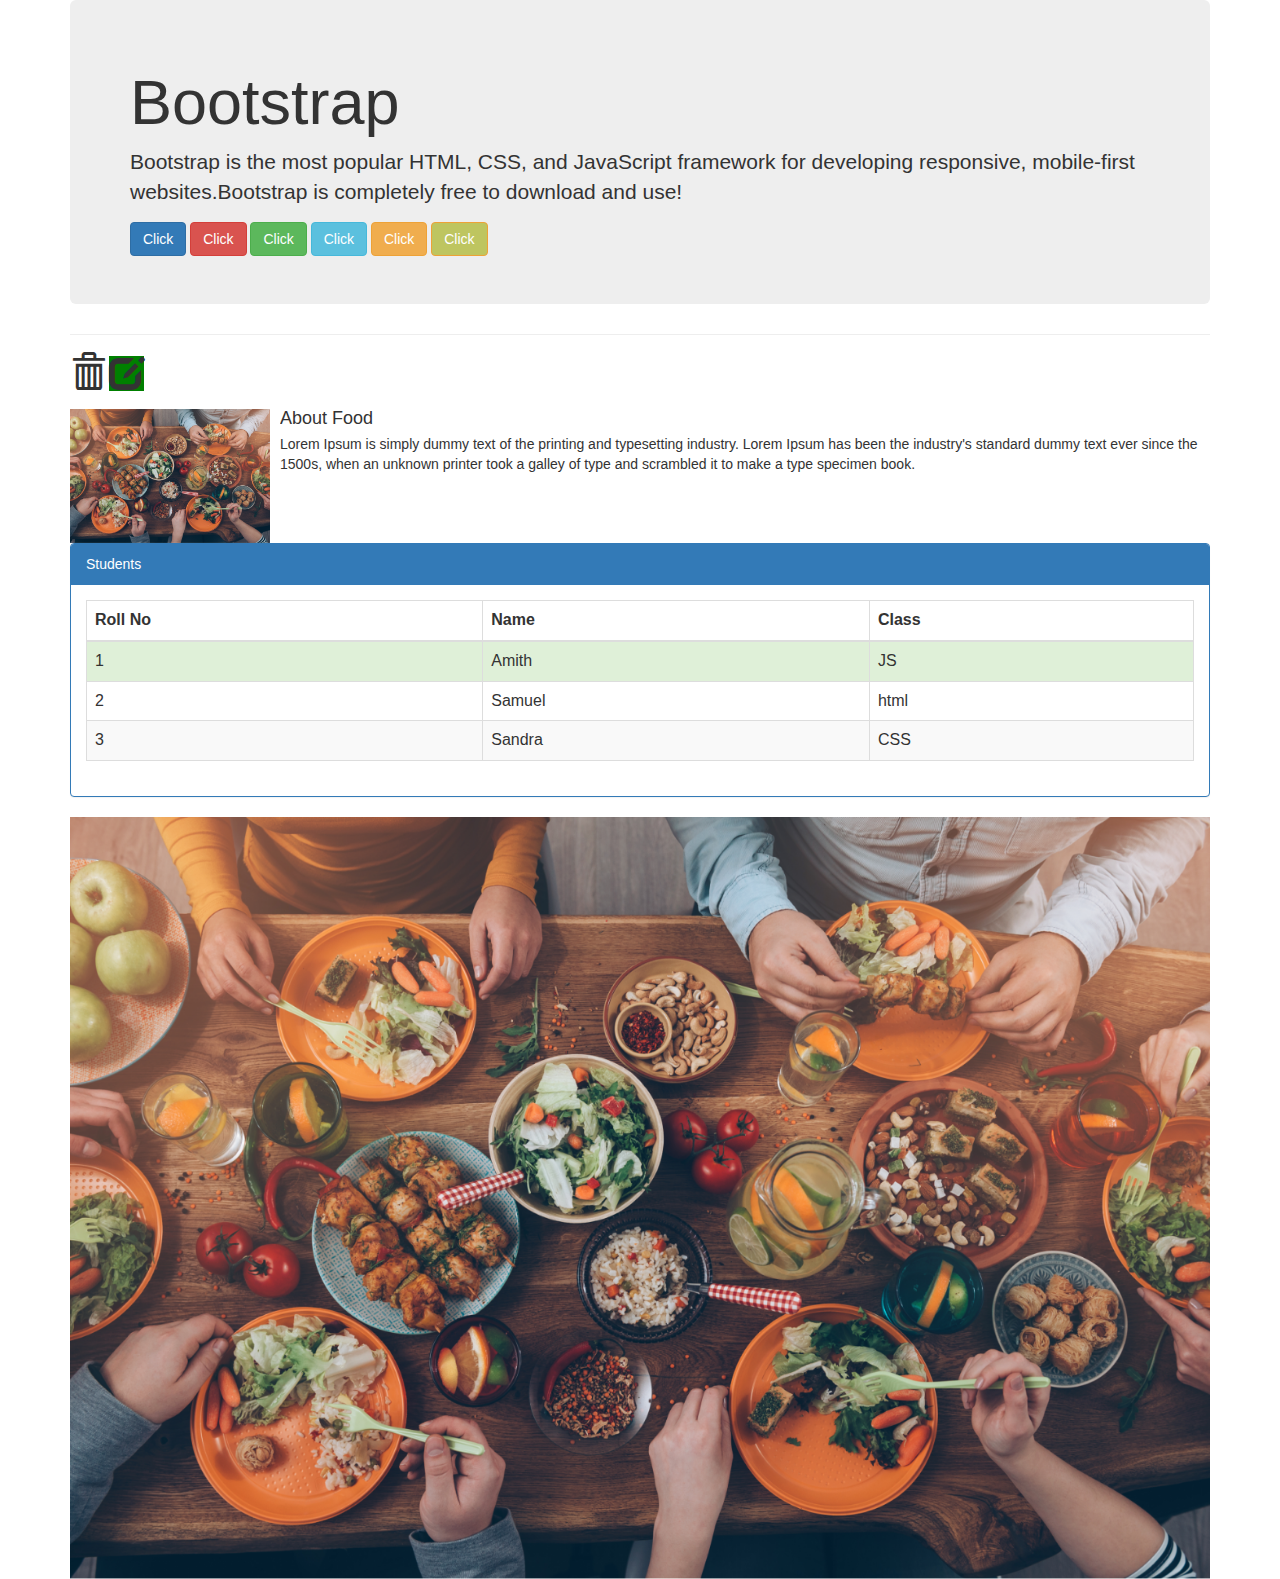
<file: index.html>
<html>
    <head>
        <link rel="stylesheet" href="https://maxcdn.bootstrapcdn.com/bootstrap/3.4.1/css/bootstrap.min.css">
        <script src="https://ajax.googleapis.com/ajax/libs/jquery/3.6.0/jquery.min.js"></script>
        <script src="https://maxcdn.bootstrapcdn.com/bootstrap/3.4.1/js/bootstrap.min.js"></script>

        <link rel="stylesheet" href="index.css">
    </head>

    <body>
      <div class="container">

        <div class="jumbotron">
            <h1>Bootstrap</h1>

            <P>
               Bootstrap is the most popular HTML, CSS, and JavaScript framework for developing responsive, mobile-first websites.Bootstrap is completely free to download and use!
            </P>

            <button class=" btn btn-primary" data-toggle="modal" data-target="#devModal">Click</button>
            <button class=" btn btn-danger">Click</button>
            <button class=" btn btn-success">Click</button>
            <button class=" btn btn-info">Click</button>
            <button class=" btn btn-warning">Click</button>
            <button class=" btn btn-warning btn-lightyellow">Click</button>
        </div>

        <div id="devModal" class="modal fade" role="dialog">
            <div class="modal-dialog">
                <div class="modal-content">
                    <div class="modal-header">
                        <button type="button" class="close" data-dismiss="modal">&times;</button>
                        <h4 class="modal-title">JavaScript Details</h4>
                    </div>

                    <div class="modal-body">
                        <p>Lorem Ipsum is simply dummy text of the printing and typesetting industry. Lorem Ipsum has been the industry's standard dummy text ever since the 1500s, when an unknown printer took a galley of type and scrambled it to make a type specimen book. 
                        </p>
                    </div>

                    <div class="modal-footer">
                        <button type="button" class="btn btn-default" data-dismiss="modal">Close</button>
                    </div>
                </div>

            </div>

        </div>
        <hr>

        <i class="fa-brands fa-facebook-square fblogo"></i>
        <span class="glyphicon glyphicon-trash del-icon"></span>
        <span class="glyphicon glyphicon-edit edit-icon"></span>

        <div class="media">
            <div class="media-left">
                <img src="./images/foodWallpaper.png" class="media-object" width="200px">
            </div>

            <div class="media-body">
                
                <h4 class="media-heading">About Food</h4>

                <p>Lorem Ipsum is simply dummy text of the printing and typesetting industry. Lorem Ipsum has been the industry's standard dummy text ever since the 1500s, when an unknown printer took a galley of type and scrambled it to make a type specimen book. 
                </p>

            </div>
        </div>

        <div class="panel panel-primary">
            <div class="panel-heading">
                 Students
            </div>

            <div class="panel-body">
                <table class="table table-bordered table-hover table-striped">
                    <thead>
                        <tr>
                            <th>Roll No</th>
                            <th>Name</th>
                            <th>Class</th>
                        </tr>
                        
                    </thead>
                    <tbody>
                        <tr class="success">
                            <td>1</td>
                            <td>Amith</td>
                            <td>JS</td>
                        </tr>
                        <tr>
                            <td>2</td>
                            <td>Samuel</td>
                            <td>html</td>
                        </tr>
                        <tr>
                            <td>3</td>
                            <td>Sandra</td>
                            <td>CSS</td>
                        </tr>
                    </tbody>
        
                </table>
            </div>

        </div>

        

        <img src="images/foodWallpaper.png" class="img-responsive" >

      </div>
      
        
    </body>
</html>
</file>
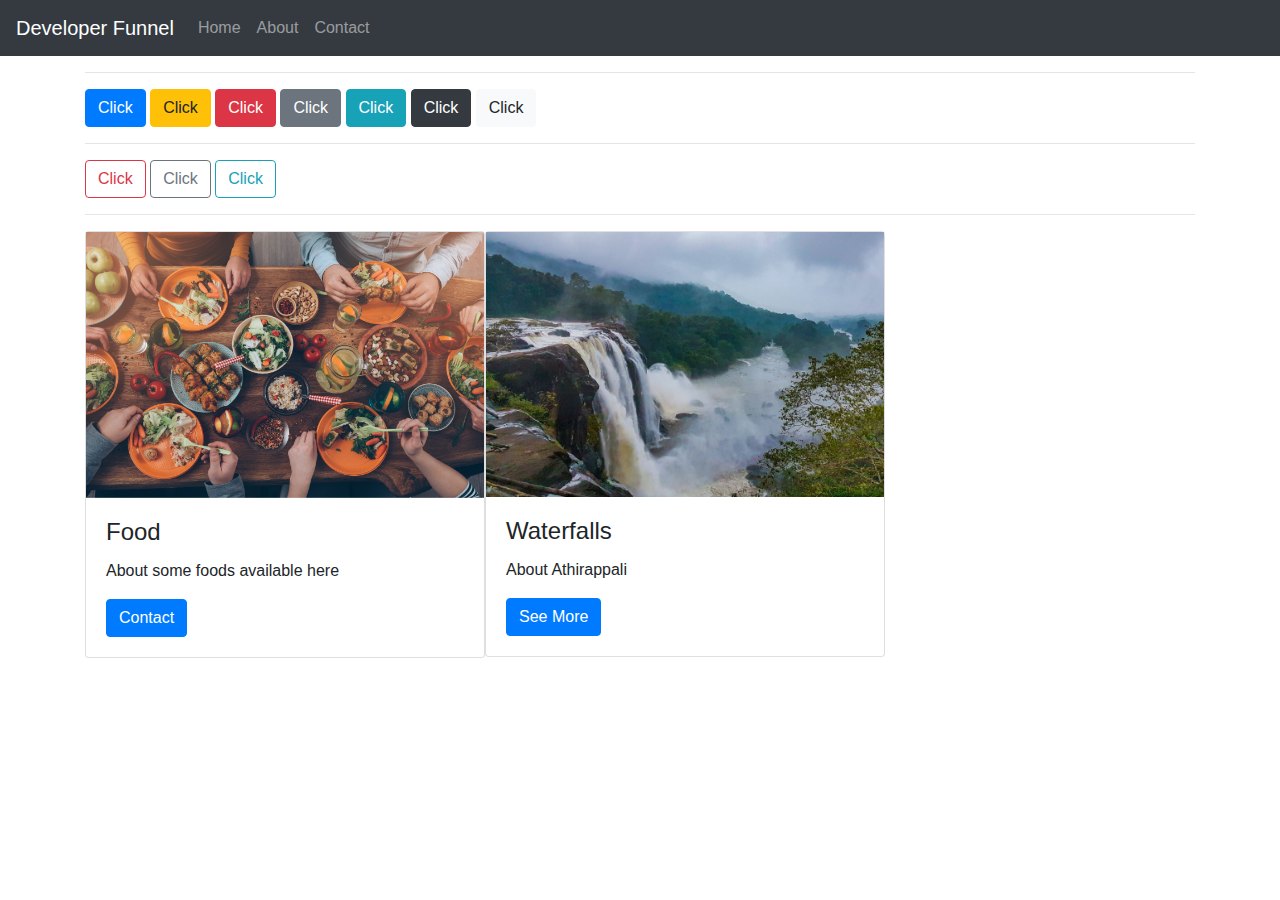
<file: boot4.html>
<html>
    <head>
        <link rel="stylesheet" href="https://cdn.jsdelivr.net/npm/bootstrap@4.6.1/dist/css/bootstrap.min.css">
        <script src="https://cdn.jsdelivr.net/npm/jquery@3.6.0/dist/jquery.slim.min.js"></script>
        <script src="https://cdn.jsdelivr.net/npm/popper.js@1.16.1/dist/umd/popper.min.js"></script>
        <script src="https://cdn.jsdelivr.net/npm/bootstrap@4.6.1/dist/js/bootstrap.bundle.min.js"></script>

        <style>
            .card{
                float: left;
            }
        </style>
    </head>

    <body>

        <nav class="navbar navbar-expand-sm bg-dark navbar-dark">
                <a class="navbar-brand" href="#">Developer Funnel</a>
                    <ul class="navbar-nav">
                        <li class="nav-item"><a class=nav-link href="">Home</a></li>
                        <li class="nav-item"><a class=nav-link href="">About</a></li>
                        <li class="nav-item"><a class=nav-link href="">Contact</a></li>
                    </ul>
                </div>
            </div>
        </nav>

        <div class="container">
            <hr>
            <button class="btn btn-primary">Click</button>
            <button class="btn btn-warning">Click</button>
            <button class="btn btn-danger">Click</button>
            <button class="btn btn-secondary">Click</button>
            <button class="btn btn-info">Click</button>
            <button class="btn btn-dark">Click</button>
            <button class="btn btn-light">Click</button>
            <hr>
            <button class="btn btn-outline-danger">Click</button>
            <button class="btn btn-outline-secondary">Click</button>
            <button class="btn btn-outline-info">Click</button>
        </div>

        <div class="container">
            <hr>
                <div class="card" style="width: 400px;">
                    <img src=".//images/foodWallpaper.png" alt="foodwallpaper">
                    <div class="card-body">
                        <h4 class="card-title">Food</h4>
                        <p class="card-text">About some foods available here</p>
                        <a href="#" class="btn btn-primary">Contact</a>
                    </div>
                </div>

                <div class="card" style="width: 400px;">
                    <img src="images/athirappalli.jpg" alt="waterfalls">
                    <div class="card-body">
                        <h4 class="card-title">Waterfalls</h4>
                        <p class="card-text">About Athirappali</p>
                        <a href="#" class="btn btn-primary">See More</a>
                    </div>
                </div>
        </div>
    </body>
</html>
</file>
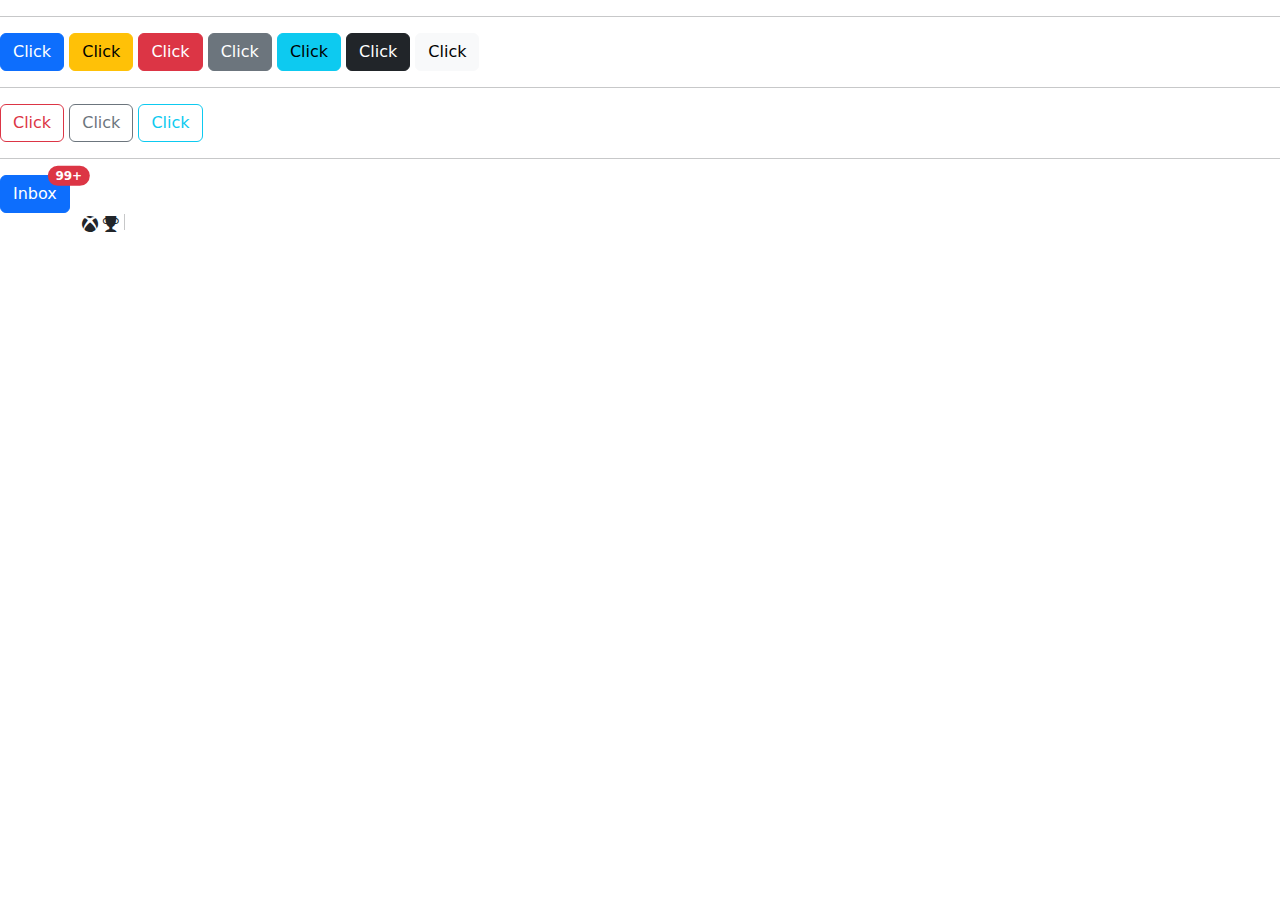
<file: bootstrap5.html>
<html>
    <head>
        <link href="https://cdn.jsdelivr.net/npm/bootstrap@5.1.3/dist/css/bootstrap.min.css" rel="stylesheet">
        <script src="https://cdn.jsdelivr.net/npm/bootstrap@5.1.3/dist/js/bootstrap.bundle.min.js"></script>
        <link rel="stylesheet" href="https://cdn.jsdelivr.net/npm/bootstrap-icons@1.9.1/font/bootstrap-icons.css">
    </head>
 
    <body>
        <hr>
            <button class="btn btn-primary">Click</button>
            <button class="btn btn-warning">Click</button>
            <button class="btn btn-danger">Click</button>
            <button class="btn btn-secondary">Click</button>
            <button class="btn btn-info">Click</button>
            <button class="btn btn-dark">Click</button>
            <button class="btn btn-light">Click</button>
            
            <hr>

            <button class="btn btn-outline-danger">Click</button>
            <button class="btn btn-outline-secondary">Click</button>
            <button class="btn btn-outline-info">Click</button>
            
            <hr>

            <button type="button" class="btn btn-primary position-relative">
                Inbox
                <span class="position-absolute top-0 start-100 translate-middle badge rounded-pill bg-danger">
                  99+
                  <span class="visually-hidden">unread messages</span>
                </span>
              </button>

        <div class="container">
              <i class="bi bi-xbox"></i>
              <i class="bi bi-trophy-fill"></i>

              <div class="vr"></div>
        </div>
    </body>
</html>
</file>
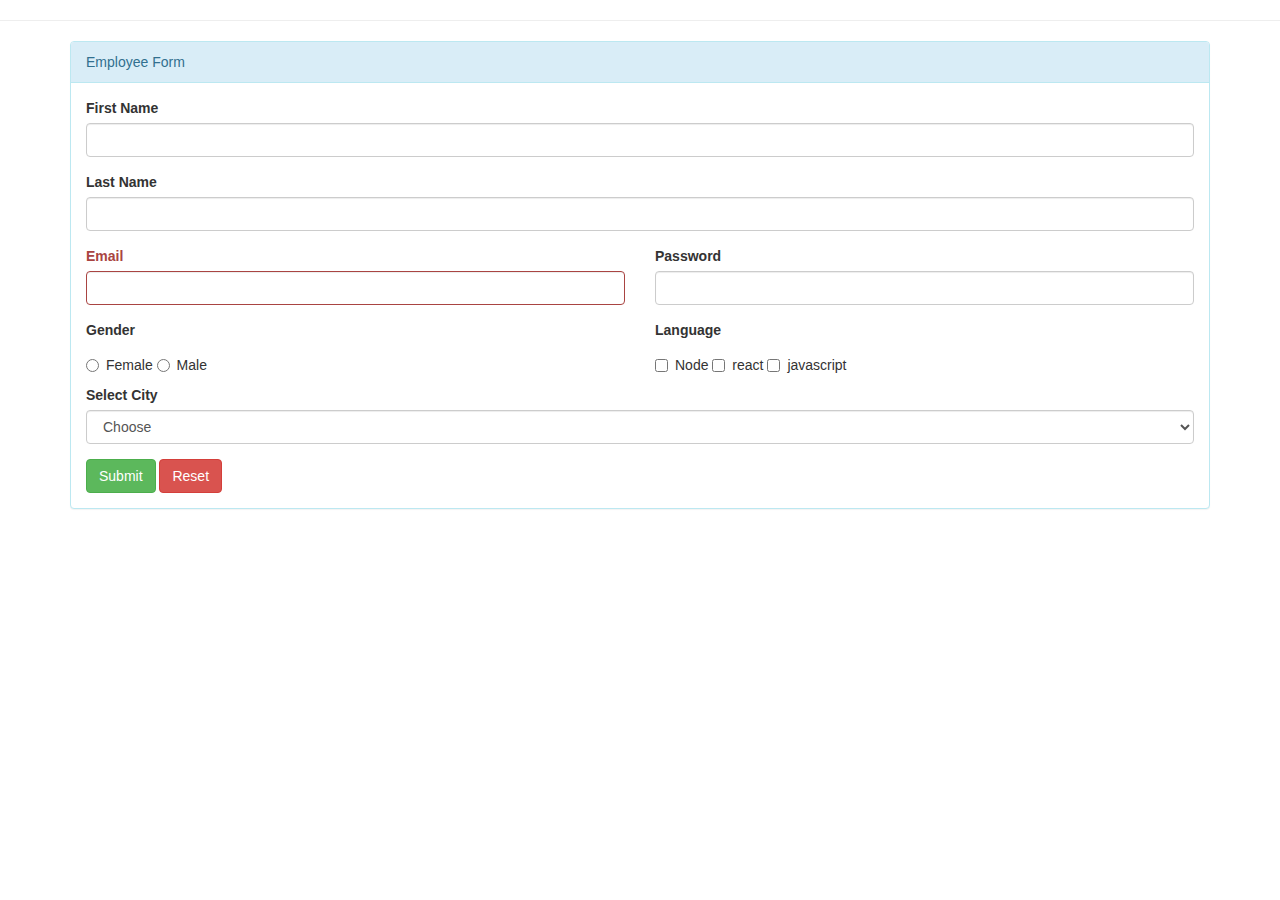
<file: forms.html>
<html>
    <head>
        <title></title>

        <link rel="stylesheet" href="https://maxcdn.bootstrapcdn.com/bootstrap/3.4.1/css/bootstrap.min.css">
        <script src="https://ajax.googleapis.com/ajax/libs/jquery/3.6.0/jquery.min.js"></script>
        <script src="https://maxcdn.bootstrapcdn.com/bootstrap/3.4.1/js/bootstrap.min.js"></script>

        <link rel="stylesheet" href="">

    </head>

    <body>

        <hr>
        <div class="container">
            <div class="panel panel-info">
                <div class="panel-heading">
                    Employee Form
                </div>
                <div class="panel-body">
                    <form action="" method="">
                        <div class="form-group">
                            <label for="fname" class="control-label">First Name</label>
                            <input class="form-control" type="text" name="Fist Name" id="fname" required>
                        </div>

                        <div class="form-group">
                            <label for="lname" class="control-label">Last Name</label>
                            <input class="form-control" type="text" name="Last Name" id="lname" required>
                        </div>
                        
                    </form>

                    <div class="row">
                        <div class="col-md-6">
                            <div class="form-group has-error">
                                <label for="mail" class="control-label">Email</label>
                                <input class="form-control" name="Email" id="mail" type="Email" required>
                            </div>
                        </div>

                        <div class="col-md-6">
                            <div class="form-group">
                                <label for="pswd" class="control-label">Password</label>
                                <input class="form-control" name="Password" id="pswd" required minlength="8" type="password">
                            </div>
                        </div>

                        <div class="col-md-6">
                            <label >Gender</label>
                            <div class="radio">
                                <label>
                                    <input type="radio" name="gender" value="female"/>Female
                                </label>
    
                                <label>
                                    <input type="radio" name="gender" value="male"/>Male
                                </label>
                            </div>
                        </div>

                        <div class="col-md-6">
                            <label>Language</label>
                            <div class="checkbox">
                                <label>
                                    <input type="checkbox" value="node" name="lang" />Node
                                </label>

                                <label>
                                    <input type="checkbox" value="react" name="lang"/>react
                                </label>

                                <label>
                                    <input type="checkbox" value="javascript" name="lang"/>javascript
                                </label>
                            </div>
                        </div>
                    </div>

                    <div class="form-group">
                        <label for="city">Select City</label>
                        <select class="form-control" id="city" name="city">
                            <option>Choose</option>
                            <option>London</option>
                            <option>Switzerland</option>
                            <option>Amsterdam</option>
                            <option>Germany</option>
                        </select>
                    </div>

                    <button class="btn btn-success" type="submit">Submit</button>
                    <button class="btn btn-danger" type="submit">Reset</button>


                </div>
            </div>
        </div>
        
    </body>
</html>
</file>
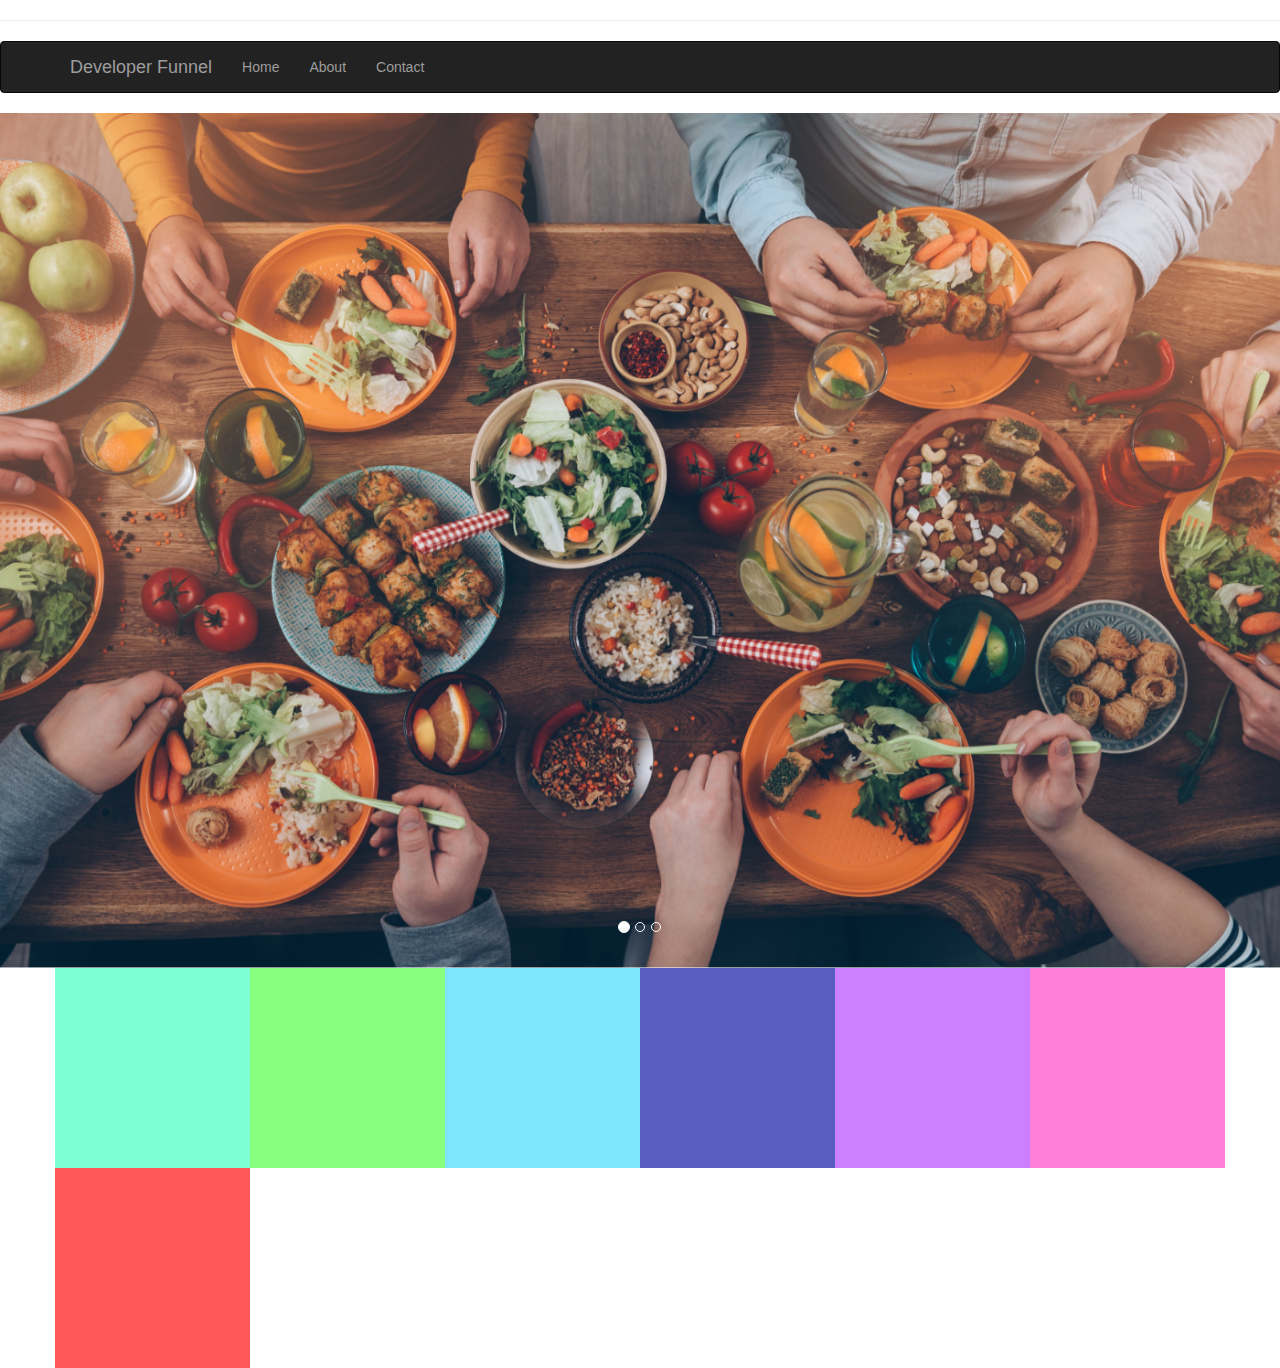
<file: second.html>
<html>
    <head>
        <link rel="stylesheet" href="https://maxcdn.bootstrapcdn.com/bootstrap/3.4.1/css/bootstrap.min.css">
        <script src="https://ajax.googleapis.com/ajax/libs/jquery/3.6.0/jquery.min.js"></script>
        <script src="https://maxcdn.bootstrapcdn.com/bootstrap/3.4.1/js/bootstrap.min.js"></script>

        <link rel="stylesheet" href="second.css">
    </head>

    <body>
        <hr>

        <nav class="navbar navbar-inverse">
            <div class="container fluid">
                <div class="navbar-header">
                    <button type="button" class="navbar-toggle" data-toggle="collapse" data-target="#navbar">
                        <span class="icon-bar"></span>
                        <span class="icon-bar"></span>
                        <span class="icon-bar"></span>
                    </button>
                    <a class="navbar-brand" href="#">Developer Funnel</a>
                
                </div>
                <div class="collapse navbar-collapse" id="navbar">
                    <ul class="nav navbar-nav">
                        <li><a href="">Home</a></li>
                        <li><a href="">About</a></li>
                        <li><a href="">Contact</a></li>
                    </ul>
                </div>
            </div>
        </nav>

        <div id="devCarousel" class="carousel slide"  data-ride="carousel">

            <ol class="carousel-indicators">
                <li data-target="#devCarousel" data-slide-to="0" class="active">

                </li>
                <li data-target="#devCarousel" data-slide-to="1"></li>
                <li data-target="#devCarousel" data-slide-to="2"></li>
            </ol>

            <div class="carousel-inner">
                <div class="item active">
                    <img src=".//images/foodWallpaper.png" alt="img">
                </div>

                <div class="item">
                    <img src=".//images/athirappalli.jpg" alt="img">
                </div>

                <div class="item">
                    <img src=".//images/idukki.jpg" alt="img">
                </div>
            </div>
        </div>

        <div class="container">
            <div class="row">
                <div id="first" class="col-lg-2 col-md-3 col-sm-4 col-xs-6"></div>

                <div id="second" class="col-lg-2 col-md-3 col-sm-4 col-xs-6"></div>

                <div id="third"class="col-lg-2 col-md-3 col-sm-4 col-xs-6"></div>

                <div id="fourth"class="col-lg-2 col-md-3 col-sm-4 col-xs-6"></div>

                <div id="fifth"class="col-lg-2 col-md-3 col-sm-4 col-xs-6"></div>

                <div id="sixth"class="col-lg-2 col-md-3 col-sm-4 col-xs-6"></div>

                <div id="seventh"class="col-lg-2 col-md-3 col-sm-4 col-xs-6"></div>

            </div>

        </div>
        
    </body>
</html>
</file>
<file: index.css>
.btn-lightyellow{
    background-color: #bec560 !important;
}

.del-icon{
    font-size: 35px;
}

.edit-icon{
    font-size: 35px;
    background-color: green;
}

.fblogo{
    font-size: 50px;
}
</file>
<file: second.css>
#first{
    background-color: aquamarine;
    height: 200px;
}

#second{
    background-color: rgb(138, 255, 127);
    height: 200px;
}

#third{
    background-color: rgb(127, 229, 255);
    height: 200px;
}

#fourth{
    background-color: rgb(90, 93, 194);
    height: 200px;
}

#fifth{
    background-color: rgb(204, 127, 255);
    height: 200px;
}

#sixth{
    background-color: rgb(255, 127, 217);
    height: 200px;
}

#seventh{
    background-color: rgb(255, 87, 90);
    height: 200px;
}

.item>img{
    width: 100%;
    height: 350px;
}
</file>
